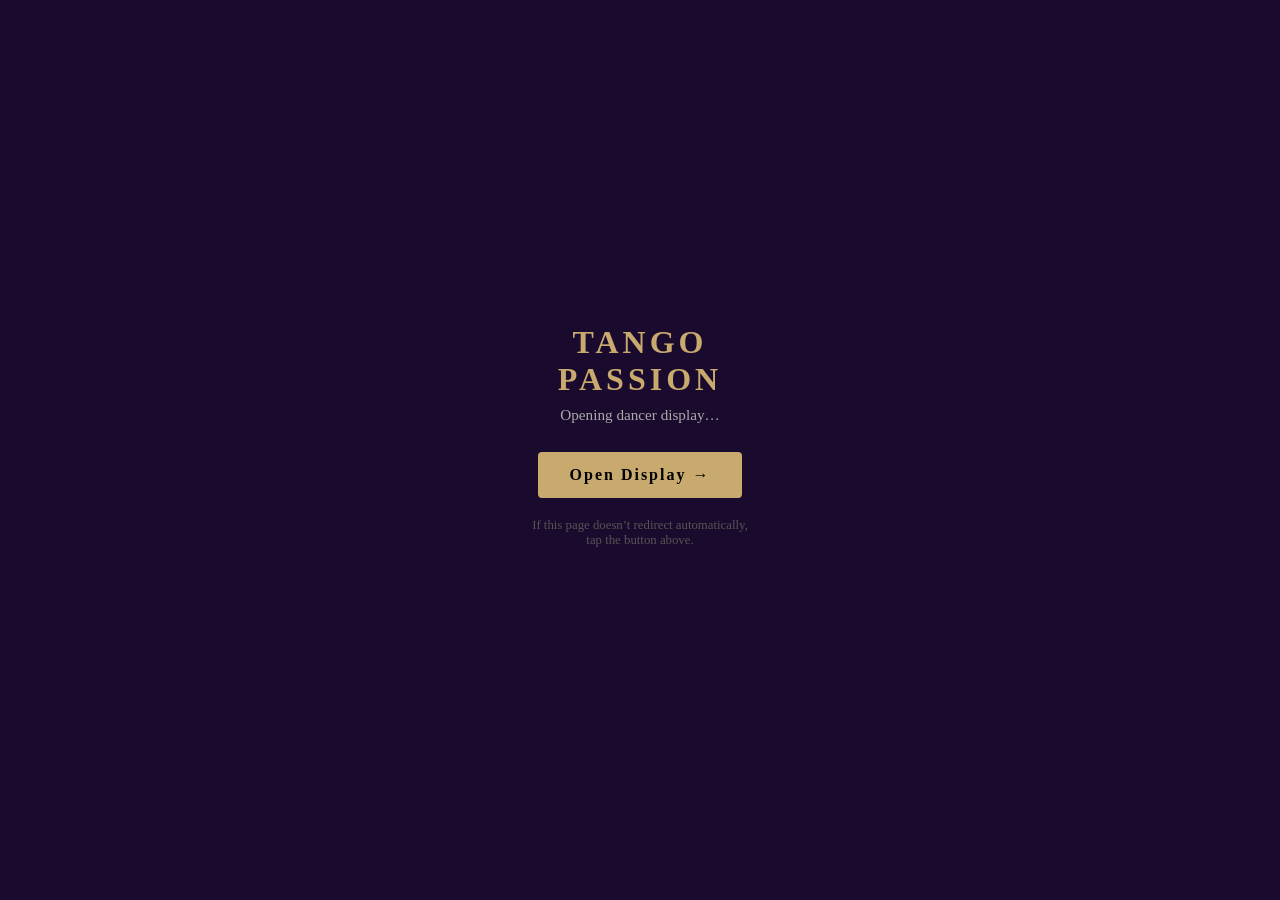
<file: captive-portal.html>
<!DOCTYPE html>
<html lang="en">
<head>
  <meta charset="UTF-8">
  <meta name="viewport" content="width=device-width, initial-scale=1.0">
  <title>TangoPassion Display</title>
  <style>
    * { box-sizing: border-box; margin: 0; padding: 0; }
    body {
      background: #1a0a2e;
      color: #eee;
      font-family: Georgia, serif;
      display: flex;
      flex-direction: column;
      align-items: center;
      justify-content: center;
      min-height: 100vh;
      text-align: center;
      padding: 24px;
    }
    h1 {
      color: #c8a96e;
      font-size: 2rem;
      letter-spacing: 4px;
      margin-bottom: 8px;
    }
    p {
      color: #aaa;
      font-size: 0.95rem;
      margin-bottom: 28px;
    }
    a.btn {
      display: inline-block;
      background: #c8a96e;
      color: #000;
      font-family: Georgia, serif;
      font-size: 1rem;
      font-weight: bold;
      letter-spacing: 2px;
      padding: 14px 32px;
      border-radius: 4px;
      text-decoration: none;
    }
    .hint {
      margin-top: 20px;
      font-size: 0.8rem;
      color: #555;
    }
  </style>
  <!-- Auto-redirect after 1s. Works on most Android captive portal browsers. -->
  <meta http-equiv="refresh" content="1; url=http://192.168.8.100:3456/display.html">
</head>
<body>
  <h1>TANGO<br>PASSION</h1>
  <p>Opening dancer display&hellip;</p>
  <a class="btn" href="http://192.168.8.100:3456/display.html">Open Display &rarr;</a>
  <p class="hint">
    If this page doesn&rsquo;t redirect automatically,<br>
    tap the button above.
  </p>
</body>
</html>
</file>
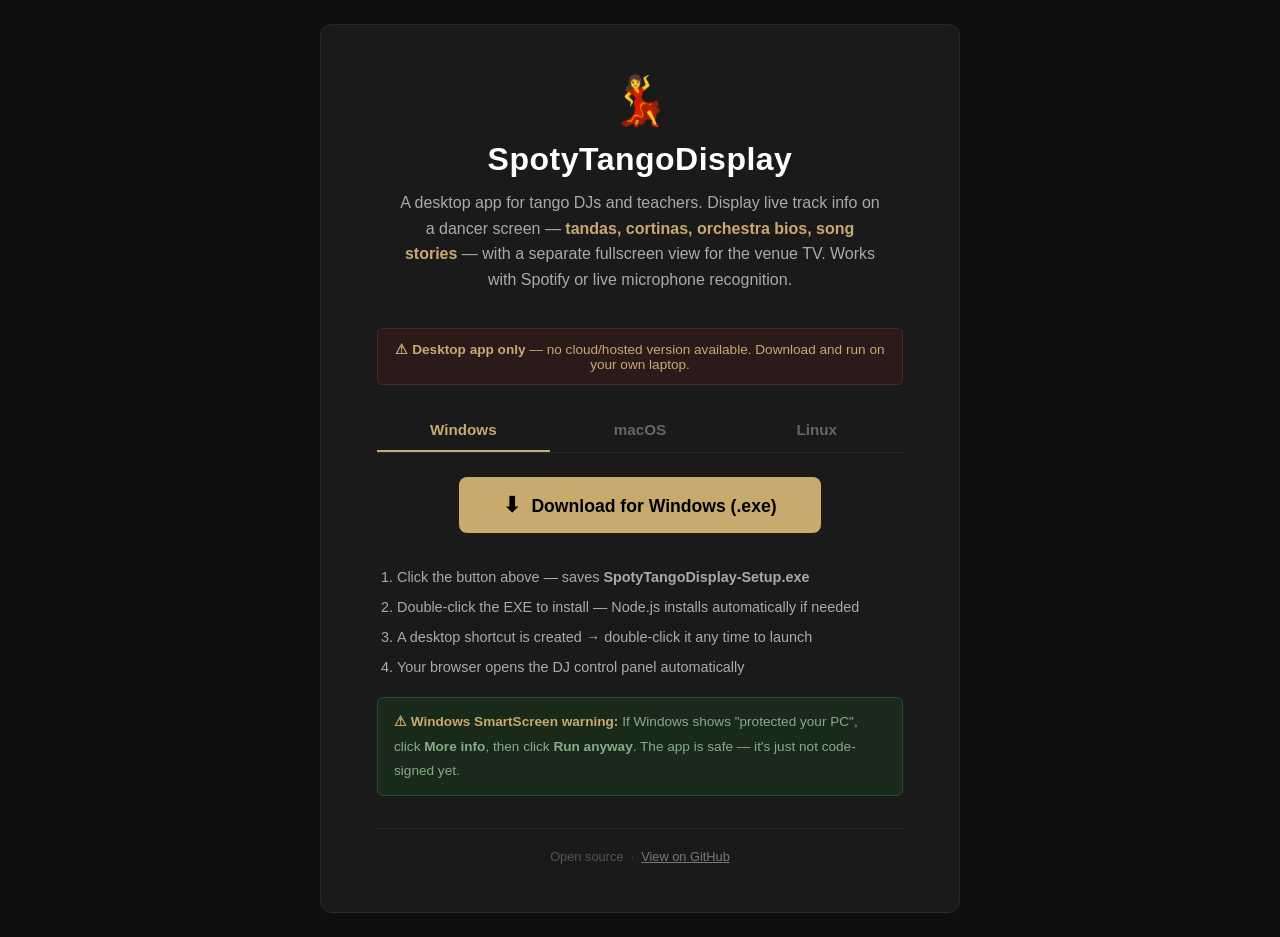
<file: download.html>
<!DOCTYPE html>
<html lang="en">
<head>
  <meta charset="UTF-8">
  <meta name="viewport" content="width=device-width, initial-scale=1.0">
  <title>SpotyTangoDisplay — Download</title>
  <style>
    * { box-sizing: border-box; margin: 0; padding: 0; }
    body {
      font-family: -apple-system, BlinkMacSystemFont, 'Segoe UI', sans-serif;
      background: #0f0f0f;
      color: #e0e0e0;
      min-height: 100vh;
      display: flex;
      align-items: center;
      justify-content: center;
      padding: 24px;
    }
    .card {
      background: #1a1a1a;
      border: 1px solid #2a2a2a;
      border-radius: 12px;
      padding: 48px 56px;
      max-width: 640px;
      width: 100%;
    }
    .logo { font-size: 3rem; text-align: center; margin-bottom: 12px; }
    h1 {
      font-size: 2rem;
      font-weight: 700;
      color: #fff;
      text-align: center;
      margin-bottom: 12px;
      letter-spacing: 0.5px;
    }
    .intro {
      color: #aaa;
      font-size: 1rem;
      line-height: 1.6;
      text-align: center;
      margin-bottom: 36px;
      max-width: 480px;
      margin-left: auto;
      margin-right: auto;
    }
    .intro strong { color: #c8a96e; }

    /* ── Platform tabs ─────────────────────────────────────── */
    .tabs {
      display: flex;
      gap: 4px;
      margin-bottom: 24px;
      border-bottom: 1px solid #2a2a2a;
    }
    .tab {
      flex: 1;
      background: none;
      border: none;
      color: #666;
      font-size: 0.95rem;
      font-weight: 600;
      padding: 12px 8px;
      cursor: pointer;
      border-bottom: 2px solid transparent;
      transition: all 0.15s;
      font-family: inherit;
    }
    .tab:hover { color: #aaa; }
    .tab.active {
      color: #c8a96e;
      border-bottom-color: #c8a96e;
    }

    /* ── Panel ─────────────────────────────────────────────── */
    .panel { display: none; text-align: center; }
    .panel.active { display: block; }

    .btn-download {
      display: inline-block;
      background: #c8a96e;
      color: #000;
      font-size: 1.1rem;
      font-weight: 700;
      padding: 16px 44px;
      border-radius: 8px;
      text-decoration: none;
      transition: background 0.15s;
      margin-bottom: 24px;
    }
    .btn-download:hover { background: #d9bc84; }
    .btn-download span { margin-right: 10px; font-size: 1.3rem; }

    .btn-disabled {
      display: inline-block;
      background: #2a2a2a;
      color: #555;
      font-size: 1.1rem;
      font-weight: 600;
      padding: 16px 44px;
      border-radius: 8px;
      margin-bottom: 24px;
      cursor: not-allowed;
    }
    .btn-disabled span { margin-right: 10px; font-size: 1.3rem; }

    .steps {
      text-align: left;
      font-size: 0.9rem;
      color: #aaa;
      line-height: 1.8;
      margin-top: 8px;
    }
    .steps ol { padding-left: 20px; }
    .steps li { margin-bottom: 4px; }
    .steps code {
      background: #222;
      padding: 2px 6px;
      border-radius: 3px;
      font-size: 0.85rem;
      color: #c8a96e;
    }

    .coming-soon {
      color: #555;
      font-size: 0.95rem;
      margin-top: 16px;
      font-style: italic;
    }

    .note {
      margin-top: 32px;
      padding-top: 20px;
      border-top: 1px solid #2a2a2a;
      font-size: 0.8rem;
      color: #555;
      text-align: center;
    }
    .note a { color: #777; }
  </style>
</head>
<body>
  <div class="card">
    <div class="logo">💃</div>
    <h1>SpotyTangoDisplay</h1>
    <p class="intro">
      A desktop app for tango DJs and teachers. Display live track info on a
      dancer screen — <strong>tandas, cortinas, orchestra bios, song
      stories</strong> — with a separate fullscreen view for the venue TV.
      Works with Spotify or live microphone recognition.
    </p>
    <p style="background:#2a1a1a;border:1px solid #4a2a2a;border-radius:6px;padding:12px 16px;margin-bottom:24px;font-size:0.85rem;color:#c8a96e;text-align:center">
      <strong>⚠ Desktop app only</strong> — no cloud/hosted version available. Download and run on your own laptop.
    </p>

    <!-- Platform tabs -->
    <div class="tabs">
      <button class="tab active" data-platform="windows">Windows</button>
      <button class="tab" data-platform="macos">macOS</button>
      <button class="tab" data-platform="linux">Linux</button>
    </div>

    <!-- Windows panel -->
    <div class="panel active" id="panel-windows">
      <a class="btn-download" href="https://github.com/GuyMayer/SpotyTangoDisplay/releases/latest/download/SpotyTangoDisplay-Setup.exe">
        <span>⬇</span>Download for Windows (.exe)
      </a>
      <div class="steps">
        <ol>
          <li>Click the button above — saves <strong>SpotyTangoDisplay-Setup.exe</strong></li>
          <li>Double-click the EXE to install — Node.js installs automatically if needed</li>
          <li>A desktop shortcut is created → double-click it any time to launch</li>
          <li>Your browser opens the DJ control panel automatically</li>
        </ol>
        <div style="margin-top:16px;padding:12px 16px;background:#1a2a1a;border:1px solid #2a4a2a;border-radius:6px;font-size:0.85rem;color:#8a8;text-align:left">
          <strong style="color:#c8a96e">⚠ Windows SmartScreen warning:</strong>
          If Windows shows "protected your PC", click <strong>More info</strong>,
          then click <strong>Run anyway</strong>. The app is safe — it's just not
          code-signed yet.
        </div>
      </div>
    </div>

    <!-- macOS panel -->
    <div class="panel" id="panel-macos">
      <div class="btn-disabled"><span>⏳</span>macOS app coming soon</div>
      <p class="coming-soon">A native macOS app is in development.</p>
      <div class="steps">
        <p style="margin-bottom:8px">In the meantime, run from source:</p>
        <ol>
          <li>Install <a href="https://nodejs.org/en/download" style="color:#c8a96e">Node.js LTS</a></li>
          <li>Open Terminal and run:<br>
            <code>git clone https://github.com/GuyMayer/SpotyTangoDisplay.git</code><br>
            <code>cd SpotyTangoDisplay && node relay.js</code></li>
          <li>Browser opens at <code>http://localhost:3456</code></li>
        </ol>
      </div>
    </div>

    <!-- Linux panel -->
    <div class="panel" id="panel-linux">
      <div class="btn-disabled"><span>⏳</span>Linux app coming soon</div>
      <p class="coming-soon">A packaged Linux build is in development.</p>
      <div class="steps">
        <p style="margin-bottom:8px">In the meantime, run from source:</p>
        <ol>
          <li>Install Node.js: <code>sudo apt install nodejs</code> (Debian/Ubuntu)</li>
          <li>Clone and run:<br>
            <code>git clone https://github.com/GuyMayer/SpotyTangoDisplay.git</code><br>
            <code>cd SpotyTangoDisplay && node relay.js</code></li>
          <li>Browser opens at <code>http://localhost:3456</code></li>
        </ol>
      </div>
    </div>

    <p class="note">
      Open source &nbsp;·&nbsp;
      <a href="https://github.com/GuyMayer/SpotyTangoDisplay" target="_blank">View on GitHub</a>
    </p>
  </div>

  <script>
    // Tab switching
    document.querySelectorAll('.tab').forEach(tab => {
      tab.addEventListener('click', () => {
        const platform = tab.dataset.platform;
        document.querySelectorAll('.tab').forEach(t => t.classList.remove('active'));
        document.querySelectorAll('.panel').forEach(p => p.classList.remove('active'));
        tab.classList.add('active');
        document.getElementById('panel-' + platform).classList.add('active');
      });
    });
  </script>
</body>
</html>
</file>
